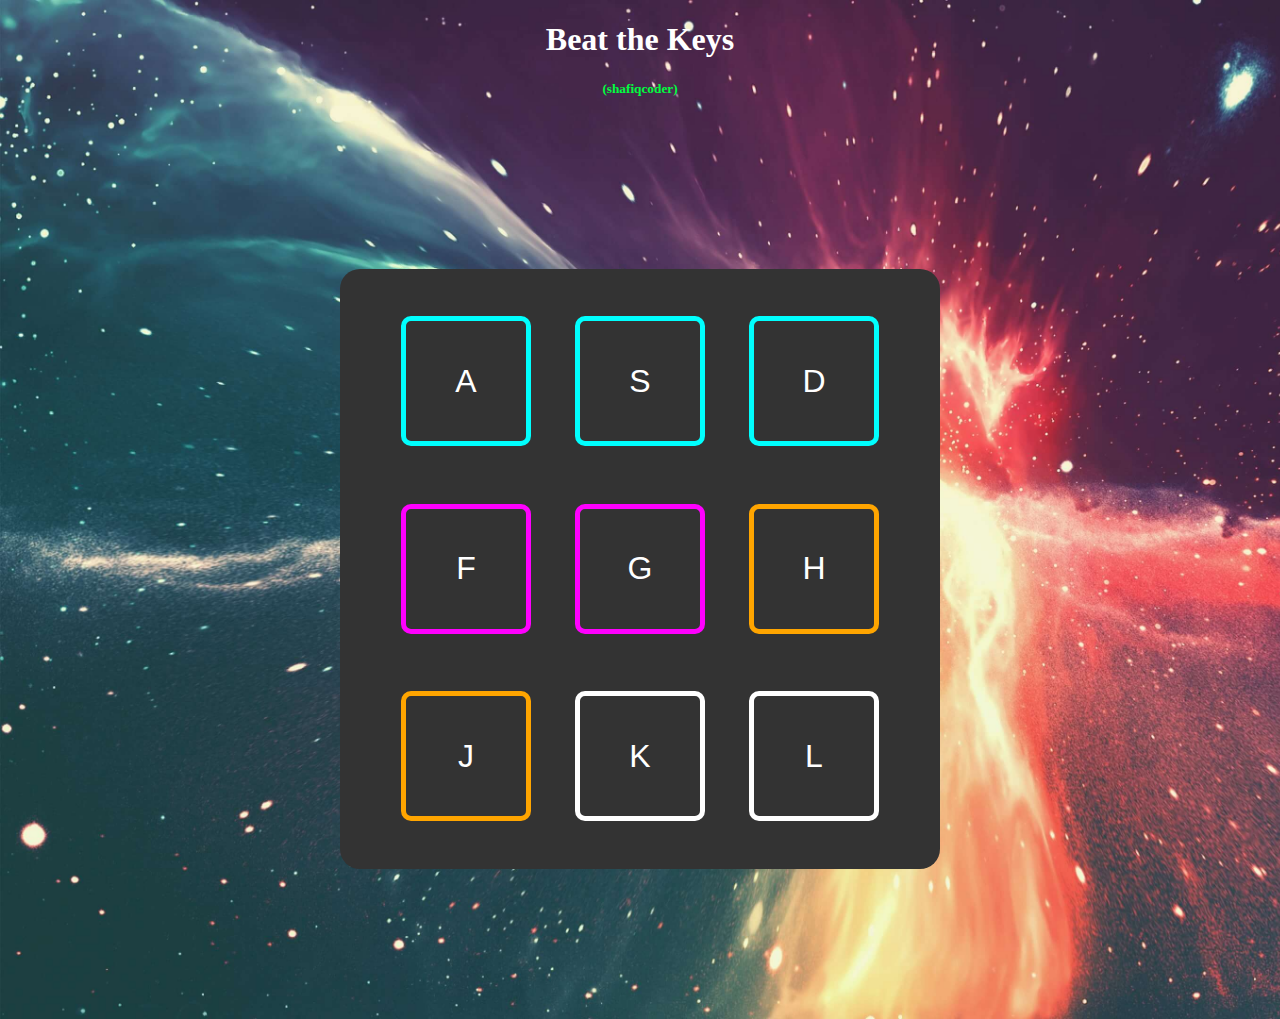
<file: Profit with JavaScript/beatBoxJS/index.html>
<!DOCTYPE html>

<head>
    <meta charset="utf-8">
    <meta http-equiv="X-UA-Compatible" content="IE=edge">
    <title>BeatBoxJS (shafiqcoder)</title>
    <meta name="description" content="">
    <meta name="viewport" content="width=device-width, initial-scale=1">
    <link rel="stylesheet" href="./style.css">
</head>

<body>
    <h1 style="text-align:center ; color:white;">Beat the Keys</h1>
    <h5 style="text-align:center ; color:rgb(0, 255, 64);">(shafiqcoder)</h5>
    <div class="container">
        <div class="beatbox">
            <div class="beat">
                <div id="65" class="button">A</div>
            </div>
            <div class="beat">
                <div id="83" class="button">S</div>
            </div>
            <div class="beat">
                <div id="68" class="button">D</div>
            </div>
            <div class="beat">
                <div id="70" class="button">F</div>
            </div>
            <div class="beat">
                <div id="71" class="button">G</div>
            </div>
            <div class="beat">
                <div id="72" class="button">H</div>
            </div>
            <div class="beat">
                <div id="74" class="button">J</div>
            </div>
            <div class="beat">
                <div id="75" class="button">K</div>
            </div>
            <div class="beat">
                <div id="76" class="button">L</div>
            </div>
        </div>
    </div>
    <script src="./utils.js"></script>
    <script src="./script.js"></script>
</body>

</html>
</file>
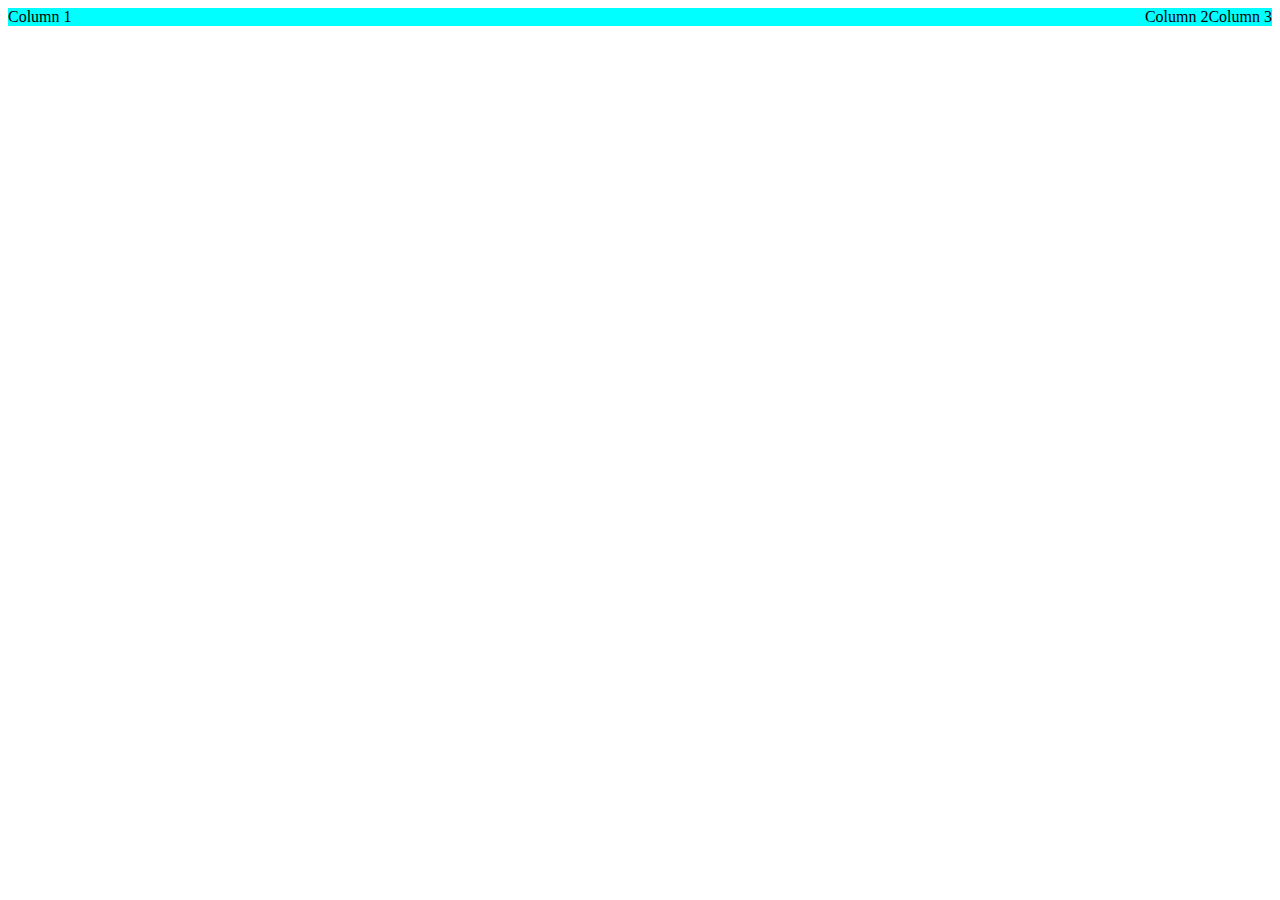
<file: Profit with JavaScript/FlexBox/index.html>
<!DOCTYPE html>
<html lang="en">

<head>
    <meta charset="UTF-8">
    <meta http-equiv="X-UA-Compatible" content="IE=edge">
    <meta name="viewport" content="width=device-width, initial-scale=1.0">
    <title>Flex</title>
    <script src="index.js"></script>
</head>

<body>
    <div class="row" style="background-color:aqua; display:flex; justify-content: center;">
        <div class="col" style="display: flex; flex-grow: 1;">
            Column 1
        </div>
        <div class="col">
            Column 2
        </div>
        <div class="col">
            Column 3
        </div>
    </div>
</body>

</html>
</file>
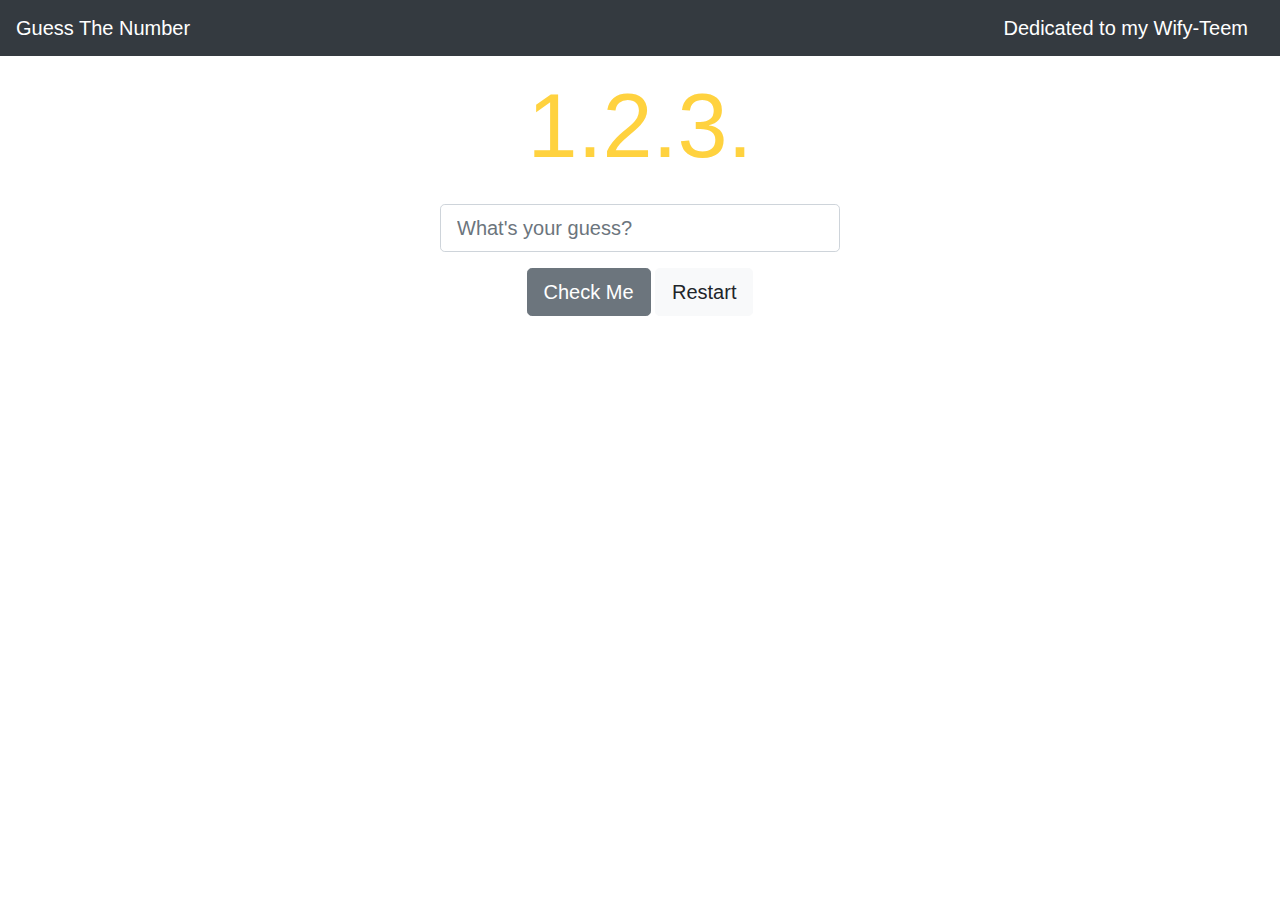
<file: Profit with JavaScript/Guess Number Game/index.html>
<!DOCTYPE html>
<html>

<head>
    <title>Guess The Number</title>
    <link rel="stylesheet" href="https://stackpath.bootstrapcdn.com/bootstrap/4.3.1/css/bootstrap.min.css"
        integrity="sha384-ggOyR0iXCbMQv3Xipma34MD+dH/1fQ784/j6cY/iJTQUOhcWr7x9JvoRxT2MZw1T" crossorigin="anonymous">
    <link rel="stylesheet" type="text/css" href="style.css">
    <script src="script.js"></script>
</head>

<body class="text-center">
    <nav class="navbar navbar-dark bg-dark">
        <!-- Navbar content -->
        <a class="navbar-brand" href="#">Guess The Number</a>
        <a class="navbar-brand" href="#">Dedicated to my Wify-Teem</a>
    </nav>
    <main>
        <h1 class="banner p-3">1.2.3.</h1>
        <div class="form-group ">
            <input id="number-guess" class="form-control form-control-lg" type="number"
                placeholder="What's your guess?">
        </div>
        <div id="result">
            <!-- This is where the result will be-->
        </div>
        <button type="button" id="number-submit" class="btn btn-lg btn-secondary">Check Me</button>
        <button type="button" id="restart-game" class="btn btn-lg btn-light">Restart</button>
        <div id="history">
            <!-- This is where the guess history will be-->
        </div>
    </main>
</body>

</html>
</file>
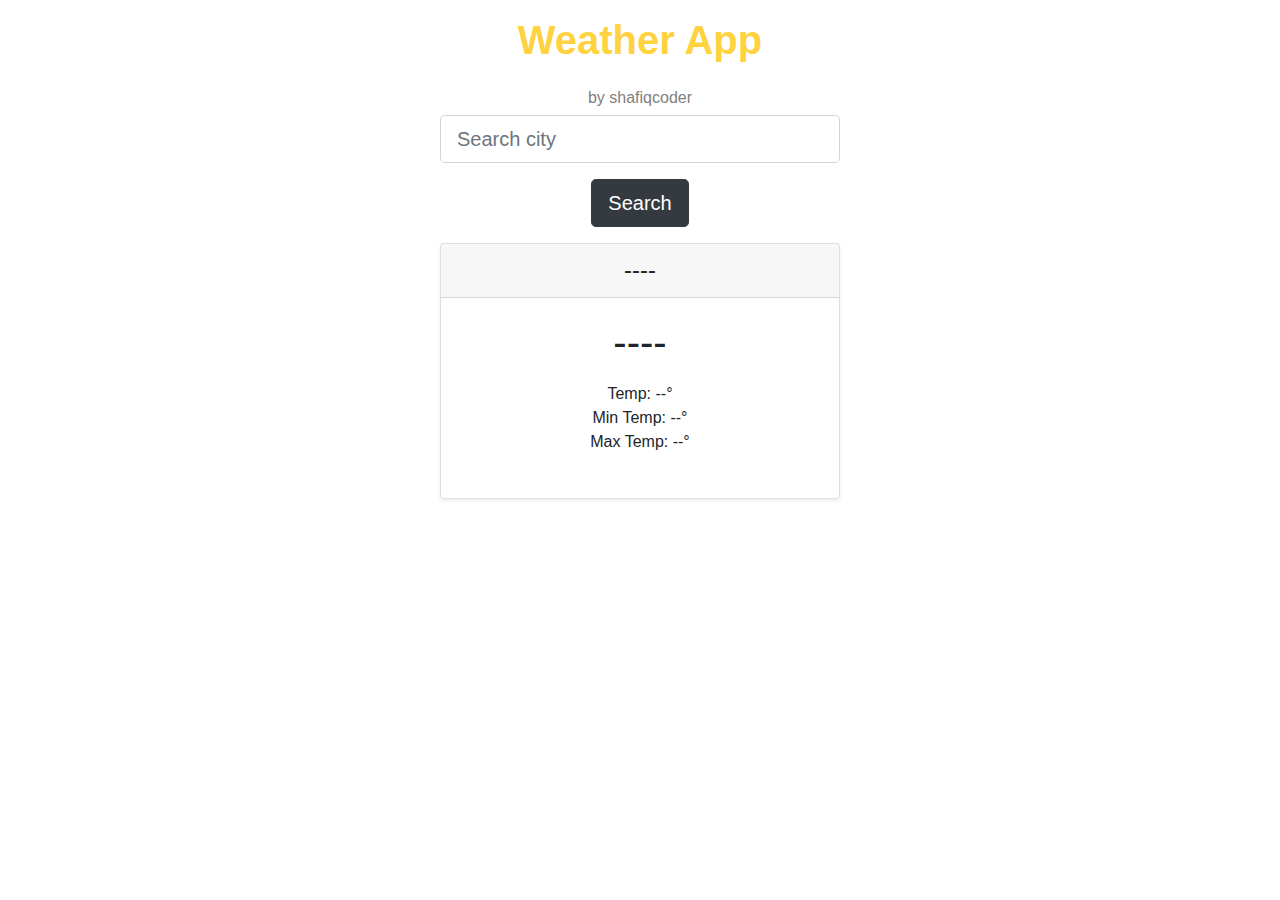
<file: Profit with JavaScript/Weather APP/index.html>
<!DOCTYPE html>
<html>

<head>
  <title>Weather App by shafiqcoder</title>
  <link rel="stylesheet" href="https://stackpath.bootstrapcdn.com/bootstrap/4.3.1/css/bootstrap.min.css"
    integrity="sha384-ggOyR0iXCbMQv3Xipma34MD+dH/1fQ784/j6cY/iJTQUOhcWr7x9JvoRxT2MZw1T" crossorigin="anonymous">
  <link rel="stylesheet" type="text/css" href="style.css">
  <script src="script.js"></script>
</head>

<body class="text-center">
  <main>
    <h1 class="banner p-3" style="font-weight:bold;">Weather App</h1>
    <h6 style="color:gray">by shafiqcoder </h6>
    <div class="form-group">
      <input id="city-input" class="form-control form-control-lg" type="text" placeholder="Search city">
    </div>
    <button type="button" onclick="searchCity()" class="btn btn-lg btn-dark">Search</button>
    <div id="weather-output" class="mt-3">
      <div class="card-deck mb-3 text-center">
        <div class="card mb-4 shadow-sm">
          <div class="card-header">
            <h4 id="city-name" class="my-0 font-weight-normal">----</h4>
          </div>
          <div class="card-body">
            <h1 id="weather-type" class="card-title">----</h1>
            <ul class="list-unstyled mt-3 mb-4">
              <li>Temp: <span id="temp">--</span>°</li>
              <li>Min Temp: <span id="min-temp">--</span>°</li>
              <li>Max Temp: <span id="max-temp">--</span>°</li>
            </ul>
          </div>
        </div>
      </div>
    </div>
  </main>
</body>

</html>
</file>
<file: Profit with JavaScript/beatBoxJS/style.css>
body {
    margin: 0;
    background-image: url("./assets/background.jpeg");
    background-size: cover;
    /* Image will cover whole visible area */
}

.container {
    width: 100%;
    height: 100vh;
    display: flex;
    justify-content: center;
    align-items: center;
}

.beatbox {
    width: 600px;
    height: 600px;
    background: #333;
    border-radius: 20px;
    display: flex;
    flex-wrap: wrap;
    justify-content: center;
    align-content: space-evenly;
}

.beat {
    width: 150px;
    height: 150px;
    flex-basis: 29%;
    display: flex;
    justify-content: center;
    align-items: center;
}

.beat .button {
    width: 120px;
    height: 120px;
    border-radius: 10px;
    border: 5px solid aqua;
    color: white;
    display: flex;
    justify-content: center;
    align-items: center;
    font-family: sans-serif;
    font-size: 2em;
    transition: all 0.3s;
}
</file>
<file: Profit with JavaScript/Guess Number Game/style.css>
#number-guess, #result, #history {
    max-width: 400px;
    margin: 0 auto;
}

#history {
    margin-top: 16px;
}
  
.banner {
    color: #FFD23F;
    font-size: 90px;
    font-family: sans-serif;
}
</file>
<file: Profit with JavaScript/Weather APP/style.css>
#city-input, #weather-output {
    max-width: 400px;
    margin: 0 auto;
}
  
.banner {
    color: #FFD23F;
    font-family: sans-serif;
}
</file>
